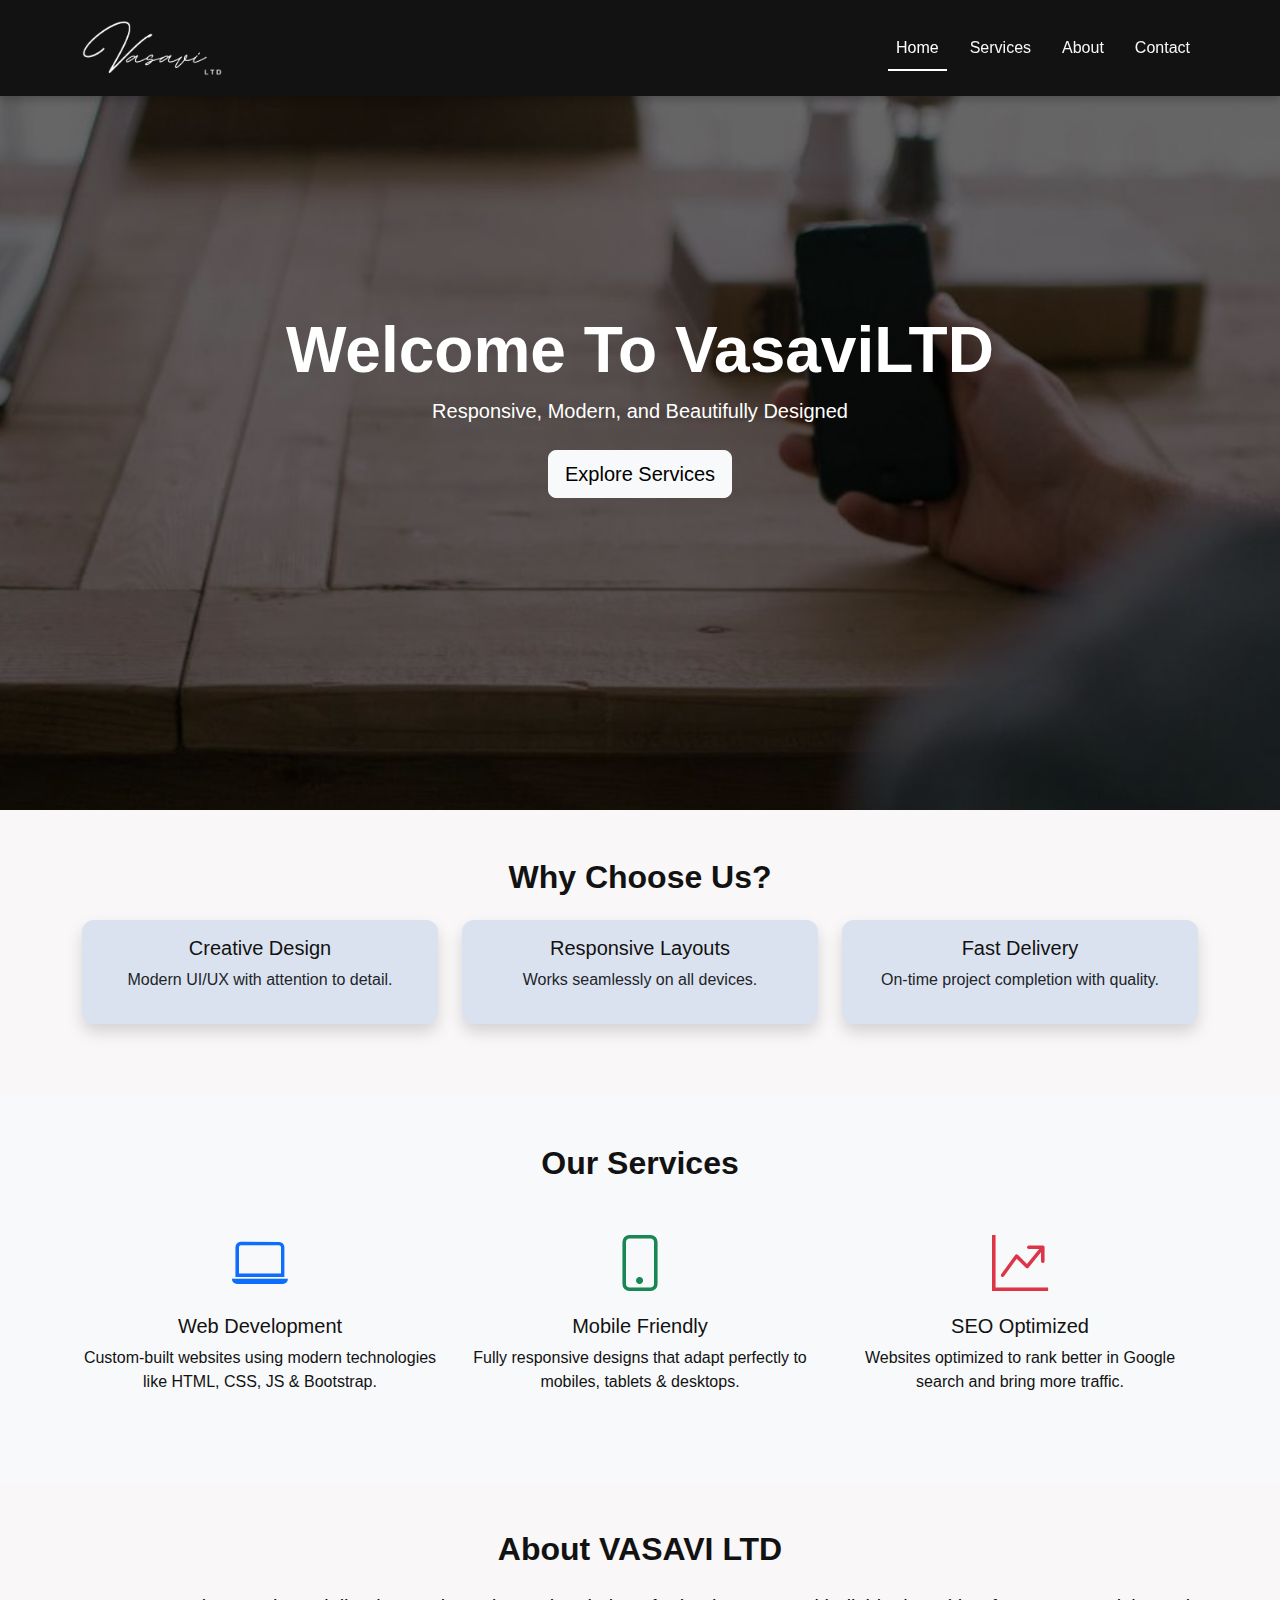
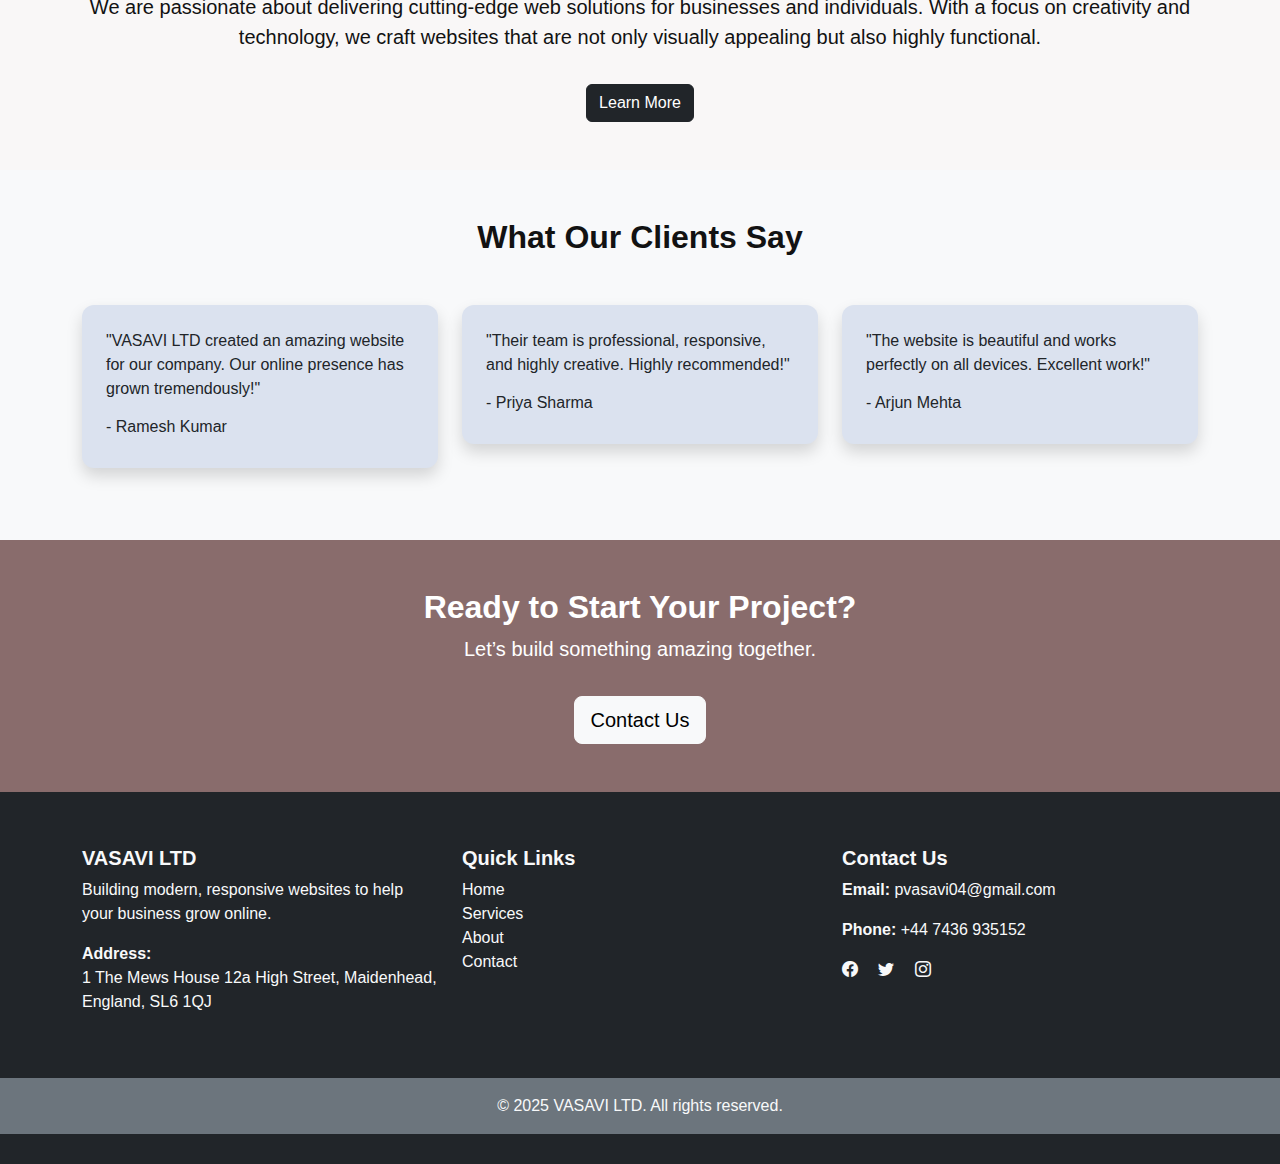
<file: index.html>
<!DOCTYPE html>
<html lang="en">
<head>
  <meta charset="UTF-8">
  <meta name="viewport" content="width=device-width, initial-scale=1.0">
  <title>VASAVI LTD</title>
  <link href="https://cdn.jsdelivr.net/npm/bootstrap@5.3.3/dist/css/bootstrap.min.css" rel="stylesheet">
  <link rel="stylesheet" href="https://cdn.jsdelivr.net/npm/bootstrap-icons@1.11.3/font/bootstrap-icons.css">
  <link href="style.css" rel="stylesheet">
</head>
<body>
  <!-- Navbar -->
  <nav class="navbar navbar-expand-lg fixed-top">
    <div class="container">
      <a class="navbar-brand text-light fw-bold" href="index.html"><img src="./images/logo.png" style="width: auto; height: 70px;"></img></a>
      <button class="navbar-toggler" type="button" data-bs-toggle="collapse" data-bs-target="#navbarNav">
        <span class="navbar-toggler-icon"></span>
      </button>
      <div class="collapse navbar-collapse" id="navbarNav">
        <ul class="navbar-nav ms-auto">
          <li class="nav-item"><a class="nav-link active" href="index.html">Home</a></li>
          <li class="nav-item"><a class="nav-link" href="services.html">Services</a></li>
          <li class="nav-item"><a class="nav-link" href="about.html">About</a></li>
          <li class="nav-item"><a class="nav-link" href="contact.html">Contact</a></li>
        </ul>
      </div>
    </div>
  </nav>

  <!-- Hero -->
  <section class="hero text-center d-flex align-items-center justify-content-center" style="min-height: 90vh; background: linear-gradient(rgba(0,0,0,0.6), rgba(0,0,0,0.6)), url('./images/banner.jpg') no-repeat center/cover;">
    <div class="container text-white">
      <h1 class="display-3 fw-bold">Welcome To VasaviLTD</h1>
      <p class="lead">Responsive, Modern, and Beautifully Designed</p>
      <div class="mt-4">
        <a href="services.html" class="btn btn-light btn-lg">Explore Services</a>
      </div>
    </div>
  </section>

  <!-- Highlights -->
  <section class="py-5">
    <div class="container text-center">
      <h2 class="mb-4 fw-bold">Why Choose Us?</h2>
      <div class="row">
        <div class="col-md-4 mb-4"><div class="card shadow p-3"><h5 class="card-title">Creative Design</h5><p>Modern UI/UX with attention to detail.</p></div></div>
        <div class="col-md-4 mb-4"><div class="card shadow p-3"><h5 class="card-title">Responsive Layouts</h5><p>Works seamlessly on all devices.</p></div></div>
        <div class="col-md-4 mb-4"><div class="card shadow p-3"><h5 class="card-title">Fast Delivery</h5><p>On-time project completion with quality.</p></div></div>
      </div>
    </div>
  </section>

  <!-- Services Preview -->
  <section class="py-5 bg-light">
    <div class="container">
      <h2 class="text-center mb-5 fw-bold">Our Services</h2>
      <div class="row text-center">
        <div class="col-md-4 mb-4">
          <i class="bi bi-laptop display-4 text-primary"></i>
          <h5 class="mt-3">Web Development</h5>
          <p>Custom-built websites using modern technologies like HTML, CSS, JS & Bootstrap.</p>
        </div>
        <div class="col-md-4 mb-4">
          <i class="bi bi-phone display-4 text-success"></i>
          <h5 class="mt-3">Mobile Friendly</h5>
          <p>Fully responsive designs that adapt perfectly to mobiles, tablets & desktops.</p>
        </div>
        <div class="col-md-4 mb-4">
          <i class="bi bi-graph-up-arrow display-4 text-danger"></i>
          <h5 class="mt-3">SEO Optimized</h5>
          <p>Websites optimized to rank better in Google search and bring more traffic.</p>
        </div>
      </div>
    </div>
  </section>

  <!-- About Us -->
  <section class="py-5">
    <div class="container text-center">
      <h2 class="fw-bold mb-4">About VASAVI LTD</h2>
      <p class="lead">We are passionate about delivering cutting-edge web solutions for businesses and individuals. With a focus on creativity and technology, we craft websites that are not only visually appealing but also highly functional.</p>
      <a href="about.html" class="btn btn-dark mt-3">Learn More</a>
    </div>
  </section>

  <!-- Testimonials -->
  <section class="py-5 bg-light">
    <div class="container">
      <h2 class="text-center fw-bold mb-5">What Our Clients Say</h2>
      <div class="row">
        <div class="col-md-4 mb-4">
          <div class="card shadow p-4">
            <p>"VASAVI LTD created an amazing website for our company. Our online presence has grown tremendously!"</p>
            <h6>- Ramesh Kumar</h6>
          </div>
        </div>
        <div class="col-md-4 mb-4">
          <div class="card shadow p-4">
            <p>"Their team is professional, responsive, and highly creative. Highly recommended!"</p>
            <h6>- Priya Sharma</h6>
          </div>
        </div>
        <div class="col-md-4 mb-4">
          <div class="card shadow p-4">
            <p>"The website is beautiful and works perfectly on all devices. Excellent work!"</p>
            <h6>- Arjun Mehta</h6>
          </div>
        </div>
      </div>
    </div>
  </section>

  <!-- Call to Action -->
  <section class="py-5 text-center text-white" style="background: #896c6c;">
    <div class="container">
      <h2 class="fw-bold">Ready to Start Your Project?</h2>
      <p class="lead">Let’s build something amazing together.</p>
      <a href="contact.html" class="btn btn-light btn-lg mt-3">Contact Us</a>
    </div>
  </section>

  <!-- Footer -->
  <footer class="text-center text-lg-start bg-dark text-light">
    <div class="container py-4">
      <div class="row">
        <!-- Company Info -->
        <div class="col-lg-4 col-md-6 mb-4">
          <h5 class="fw-bold">VASAVI LTD</h5>
          <p>Building modern, responsive websites to help your business grow online.</p>
          <p><strong>Address:</strong><br>1 The Mews House 12a High Street, Maidenhead, England, SL6 1QJ</p>
        </div>

        <!-- Quick Links -->
        <div class="col-lg-4 col-md-6 mb-4">
          <h5 class="fw-bold">Quick Links</h5>
          <ul class="list-unstyled">
            <li><a class="text-light" href="index.html">Home</a></li>
            <li><a class="text-light" href="services.html">Services</a></li>
            <li><a class="text-light" href="about.html">About</a></li>
            <li><a class="text-light" href="contact.html">Contact</a></li>
          </ul>
        </div>

        <!-- Contact Info -->
        <div class="col-lg-4 col-md-12 mb-4">
          <h5 class="fw-bold">Contact Us</h5>
          <p><strong>Email:</strong> pvasavi04@gmail.com</p>
          <p><strong>Phone:</strong> +44 7436 935152</p>
          <div>
            <a href="#" class="me-3 text-light"><i class="bi bi-facebook"></i></a>
            <a href="#" class="me-3 text-light"><i class="bi bi-twitter"></i></a>
            <a href="#" class="text-light"><i class="bi bi-instagram"></i></a>
          </div>
        </div>
      </div>
    </div>
    <div class="text-center p-3 bg-secondary">
      © 2025 VASAVI LTD. All rights reserved.
    </div>
  </footer>

  <!-- Bootstrap JS -->
  <script src="https://cdn.jsdelivr.net/npm/bootstrap@5.3.3/dist/js/bootstrap.bundle.min.js"></script>
  <script>
    // Scroll effect for navbar
    window.addEventListener("scroll", function() {
      const navbar = document.querySelector(".navbar");
      if (window.scrollY > 50) {
        navbar.classList.add("scrolled", "bg-dark", "navbar-dark");
      } else {
        navbar.classList.remove("scrolled", "bg-dark", "navbar-dark");
      }
    });
  </script>
</body>
</html>
</file>
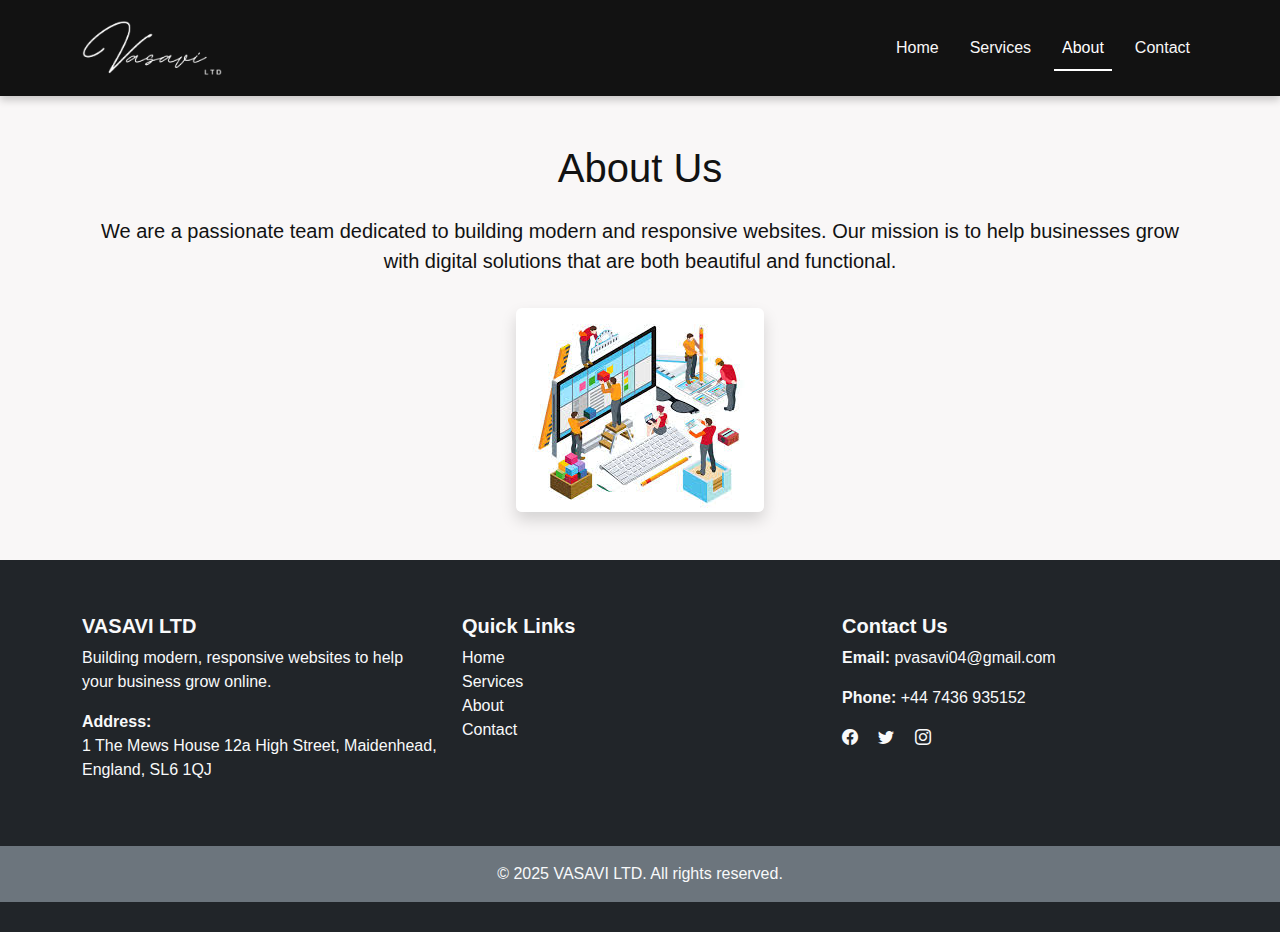
<file: about.html>
<!DOCTYPE html>
<html lang="en">
<head>
  <meta charset="UTF-8">
  <meta name="viewport" content="width=device-width, initial-scale=1.0">
  <title>VASAVI LTD</title>
  <link href="https://cdn.jsdelivr.net/npm/bootstrap@5.3.3/dist/css/bootstrap.min.css" rel="stylesheet">
   <link href="https://cdn.jsdelivr.net/npm/bootstrap-icons@1.11.3/font/bootstrap-icons.css" rel="stylesheet">
  <link href="style.css" rel="stylesheet">
</head>
<body>
  <!-- Navbar -->
  <nav class="navbar navbar-expand-lg">
    <div class="container">
      <a class="navbar-brand text-light" href="index.html"><img src="./images/logo.png" style="width: auto; height: 70px;"></a>
      <button class="navbar-toggler" type="button" data-bs-toggle="collapse" data-bs-target="#navbarNav">
        <span class="navbar-toggler-icon"></span>
      </button>
      <div class="collapse navbar-collapse" id="navbarNav">
        <ul class="navbar-nav ms-auto">
          <li class="nav-item"><a class="nav-link" href="index.html">Home</a></li>
          <li class="nav-item"><a class="nav-link" href="services.html">Services</a></li>
          <li class="nav-item"><a class="nav-link active" href="about.html">About</a></li>
          <li class="nav-item"><a class="nav-link" href="contact.html">Contact</a></li>
        </ul>
      </div>
    </div>
  </nav>

  <!-- About -->
  <section class="py-5 text-center">
    <div class="container">
      <h1 class="mb-4">About Us</h1>
      <p class="lead">We are a passionate team dedicated to building modern and responsive websites. Our mission is to help businesses grow with digital solutions that are both beautiful and functional.</p>
      <img src="./images/image.png" class="rounded mt-3 shadow" alt="Team">
    </div>
  </section>

  <!-- Footer -->
   <footer class="text-center text-lg-start bg-dark text-light">
    <div class="container py-4">
      <div class="row">
        <!-- Company Info -->
        <div class="col-lg-4 col-md-6 mb-4">
          <h5 class="fw-bold">VASAVI LTD</h5>
          <p>Building modern, responsive websites to help your business grow online.</p>
          <p><strong>Address:</strong><br>1 The Mews House 12a High Street, Maidenhead, England, SL6 1QJ</p>
        </div>

        <!-- Quick Links -->
        <div class="col-lg-4 col-md-6 mb-4">
          <h5 class="fw-bold">Quick Links</h5>
          <ul class="list-unstyled">
            <li><a class="text-light" href="index.html">Home</a></li>
            <li><a class="text-light" href="services.html">Services</a></li>
            <li><a class="text-light" href="about.html">About</a></li>
            <li><a class="text-light" href="contact.html">Contact</a></li>
          </ul>
        </div>

        <!-- Contact Info -->
        <div class="col-lg-4 col-md-12 mb-4">
          <h5 class="fw-bold">Contact Us</h5>
          <p><strong>Email:</strong> pvasavi04@gmail.com</p>
          <p><strong>Phone:</strong> +44 7436 935152</p>
          <div>
            <a href="#" class="me-3 text-light"><i class="bi bi-facebook"></i></a>
            <a href="#" class="me-3 text-light"><i class="bi bi-twitter"></i></a>
            <a href="#" class="text-light"><i class="bi bi-instagram"></i></a>
          </div>
        </div>
      </div>
    </div>
    <div class="text-center p-3 bg-secondary">
      © 2025 VASAVI LTD. All rights reserved.
    </div>
  </footer>
  <!-- Bootstrap JS (needed for navbar toggle in mobile) -->
  <script src="https://cdn.jsdelivr.net/npm/bootstrap@5.3.3/dist/js/bootstrap.bundle.min.js"></script>
  <script>
    // Scroll effect for navbar
    window.addEventListener("scroll", function() {
      const navbar = document.querySelector(".navbar");
      if (window.scrollY > 50) {
        navbar.classList.add("scrolled");
      } else {
        navbar.classList.remove("scrolled");
      }
    });
  </script>
</body>
</html>
</file>
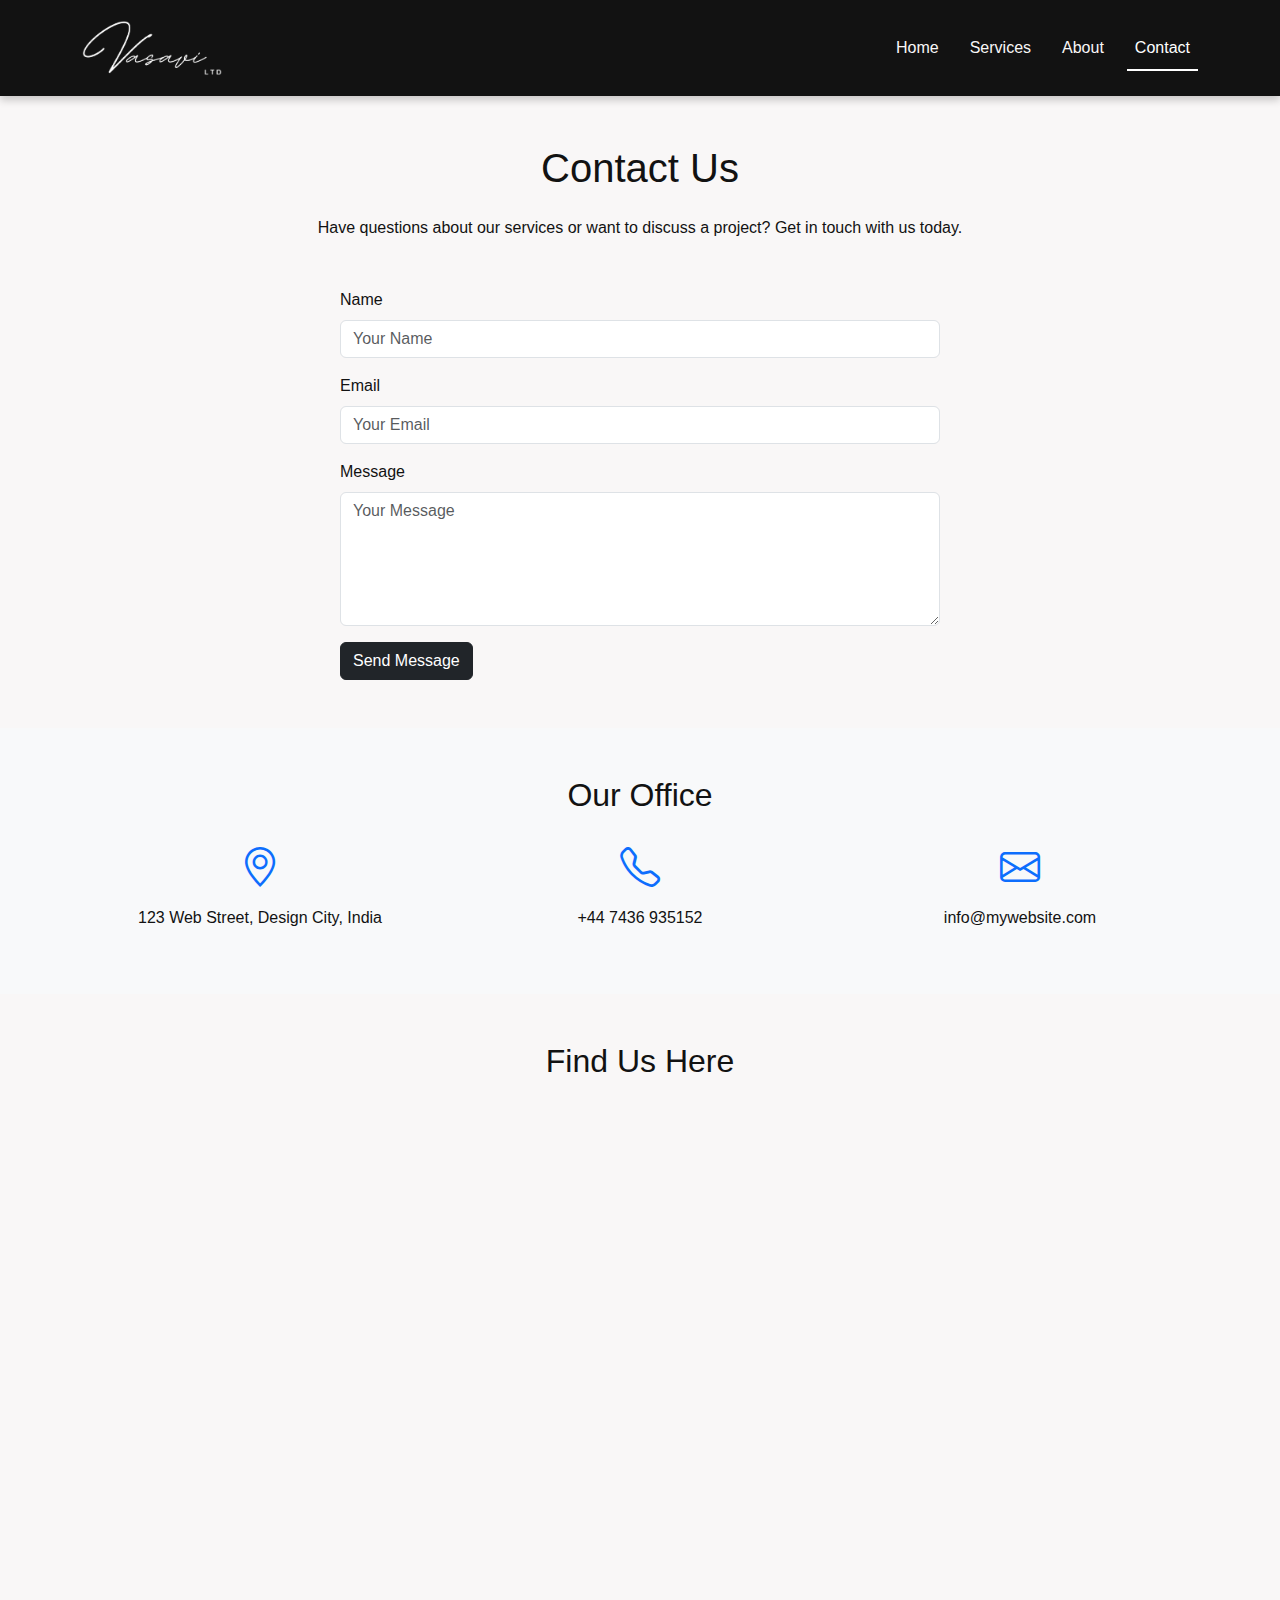
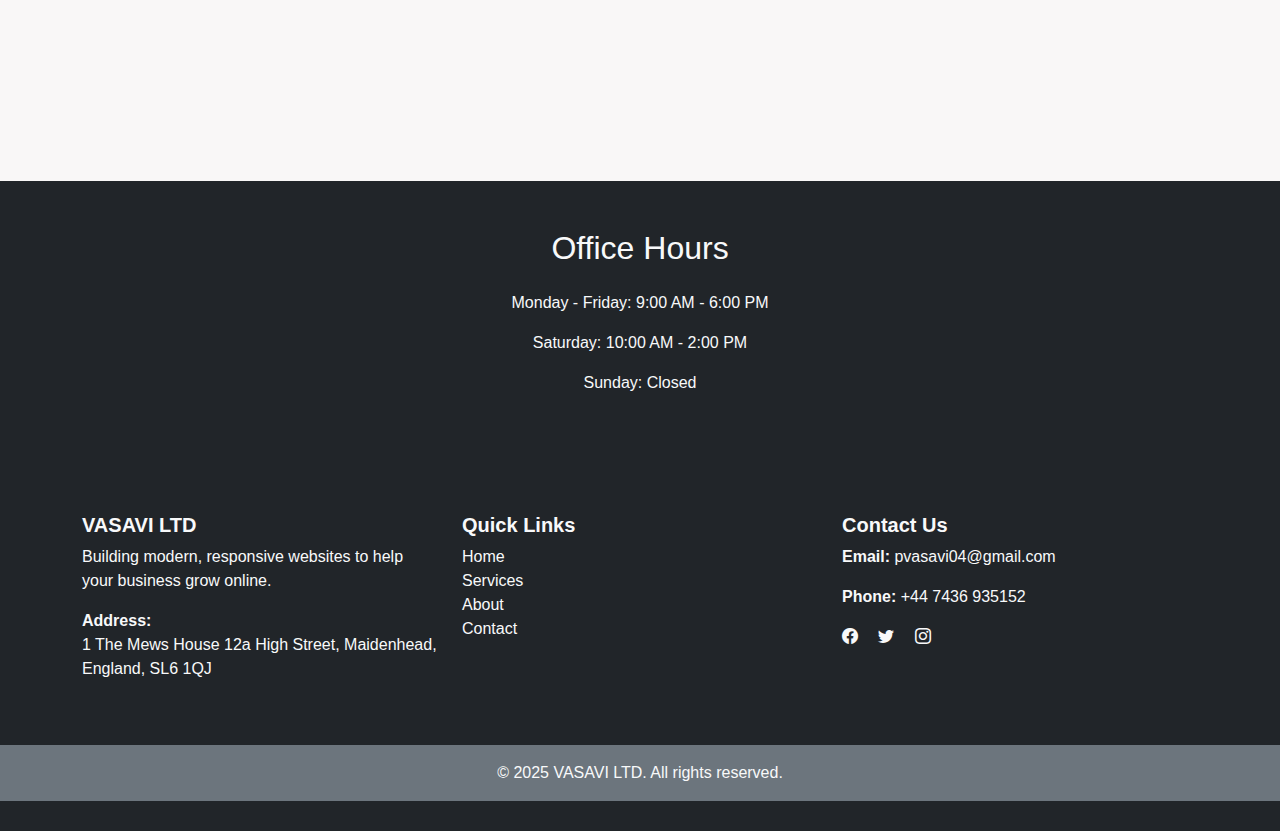
<file: contact.html>
<!DOCTYPE html>
<html lang="en">
<head>
  <meta charset="UTF-8">
  <meta name="viewport" content="width=device-width, initial-scale=1.0">
  <title>VASAVI LTD - Contact Us</title>
  <link href="https://cdn.jsdelivr.net/npm/bootstrap@5.3.3/dist/css/bootstrap.min.css" rel="stylesheet">
  <link rel="stylesheet" href="https://cdn.jsdelivr.net/npm/bootstrap-icons@1.11.3/font/bootstrap-icons.css">
  <link href="style.css" rel="stylesheet">
</head>
<body>
  <!-- Navbar -->
  <nav class="navbar navbar-expand-lg">
    <div class="container">
      <a class="navbar-brand text-light" href="index.html"><img src="./images/logo.png" style="width: auto; height: 70px;"></a>
      <button class="navbar-toggler" type="button" data-bs-toggle="collapse" data-bs-target="#navbarNav">
        <span class="navbar-toggler-icon"></span>
      </button>
      <div class="collapse navbar-collapse" id="navbarNav">
        <ul class="navbar-nav ms-auto">
          <li class="nav-item"><a class="nav-link" href="index.html">Home</a></li>
          <li class="nav-item"><a class="nav-link" href="services.html">Services</a></li>
          <li class="nav-item"><a class="nav-link" href="about.html">About</a></li>
          <li class="nav-item"><a class="nav-link active" href="contact.html">Contact</a></li>
        </ul>
      </div>
    </div>
  </nav>

  <!-- Contact Form -->
  <section class="py-5">
    <div class="container">
      <h1 class="mb-4 text-center">Contact Us</h1>
      <p class="text-center mb-5">
        Have questions about our services or want to discuss a project? Get in touch with us today.
      </p>
      <form class="mx-auto" style="max-width: 600px;">
        <div class="mb-3">
          <label class="form-label">Name</label>
          <input type="text" class="form-control" placeholder="Your Name">
        </div>
        <div class="mb-3">
          <label class="form-label">Email</label>
          <input type="email" class="form-control" placeholder="Your Email">
        </div>
        <div class="mb-3">
          <label class="form-label">Message</label>
          <textarea class="form-control" rows="5" placeholder="Your Message"></textarea>
        </div>
        <button type="submit" class="btn btn-dark">Send Message</button>
      </form>
    </div>
  </section>

  <!-- Office Info -->
  <section class="bg-light py-5">
    <div class="container text-center">
      <h2 class="mb-4">Our Office</h2>
      <div class="row">
        <div class="col-md-4">
          <i class="bi bi-geo-alt fs-1 text-primary"></i>
          <p class="mt-2">123 Web Street, Design City, India</p>
        </div>
        <div class="col-md-4">
          <i class="bi bi-telephone fs-1 text-primary"></i>
          <p class="mt-2">+44 7436 935152</p>
        </div>
        <div class="col-md-4">
          <i class="bi bi-envelope fs-1 text-primary"></i>
          <p class="mt-2">info@mywebsite.com</p>
        </div>
      </div>
    </div>
  </section>

  <!-- Google Map -->
  <section class="py-5">
    <div class="container text-center">
      <h2 class="mb-4">Find Us Here</h2>
      <div class="ratio ratio-16x9">
        <iframe 
          src="https://www.google.com/maps/embed?pb=!1m18!1m12!1m3!1d3153.09167415609!2d144.9559236156799!3d-37.81720997975168!2m3!1f0!2f0!3f0!3m2!1i1024!2i768!4f13.1!3m3!1m2!1s0x6ad642af0f11fd81%3A0xf57792c6b7c0c2a6!2sDesign%20City!5e0!3m2!1sen!2sin!4v1700000000000" 
          style="border:0;" allowfullscreen="" loading="lazy">
        </iframe>
      </div>
    </div>
  </section>

  <!-- Office Hours -->
  <section class="bg-dark text-light py-5">
    <div class="container text-center">
      <h2 class="mb-4">Office Hours</h2>
      <p>Monday - Friday: 9:00 AM - 6:00 PM</p>
      <p>Saturday: 10:00 AM - 2:00 PM</p>
      <p>Sunday: Closed</p>
    </div>
  </section>

  <!-- Footer -->
   <footer class="text-center text-lg-start bg-dark text-light">
    <div class="container py-4">
      <div class="row">
        <!-- Company Info -->
        <div class="col-lg-4 col-md-6 mb-4">
          <h5 class="fw-bold">VASAVI LTD</h5>
          <p>Building modern, responsive websites to help your business grow online.</p>
          <p><strong>Address:</strong><br>1 The Mews House 12a High Street, Maidenhead, England, SL6 1QJ</p>
        </div>

        <!-- Quick Links -->
        <div class="col-lg-4 col-md-6 mb-4">
          <h5 class="fw-bold">Quick Links</h5>
          <ul class="list-unstyled">
            <li><a class="text-light" href="index.html">Home</a></li>
            <li><a class="text-light" href="services.html">Services</a></li>
            <li><a class="text-light" href="about.html">About</a></li>
            <li><a class="text-light" href="contact.html">Contact</a></li>
          </ul>
        </div>

        <!-- Contact Info -->
        <div class="col-lg-4 col-md-12 mb-4">
          <h5 class="fw-bold">Contact Us</h5>
          <p><strong>Email:</strong> pvasavi04@gmail.com</p>
          <p><strong>Phone:</strong> +44 7436 935152</p>
          <div>
            <a href="#" class="me-3 text-light"><i class="bi bi-facebook"></i></a>
            <a href="#" class="me-3 text-light"><i class="bi bi-twitter"></i></a>
            <a href="#" class="text-light"><i class="bi bi-instagram"></i></a>
          </div>
        </div>
      </div>
    </div>
    <div class="text-center p-3 bg-secondary">
      © 2025 VASAVI LTD. All rights reserved.
    </div>
  </footer>

  <!-- Bootstrap JS -->
  <script src="https://cdn.jsdelivr.net/npm/bootstrap@5.3.3/dist/js/bootstrap.bundle.min.js"></script>
  <script>
    // Scroll effect for navbar
    window.addEventListener("scroll", function() {
      const navbar = document.querySelector(".navbar");
      if (window.scrollY > 50) {
        navbar.classList.add("scrolled");
      } else {
        navbar.classList.remove("scrolled");
      }
    });
  </script>
</body>
</html>
</file>
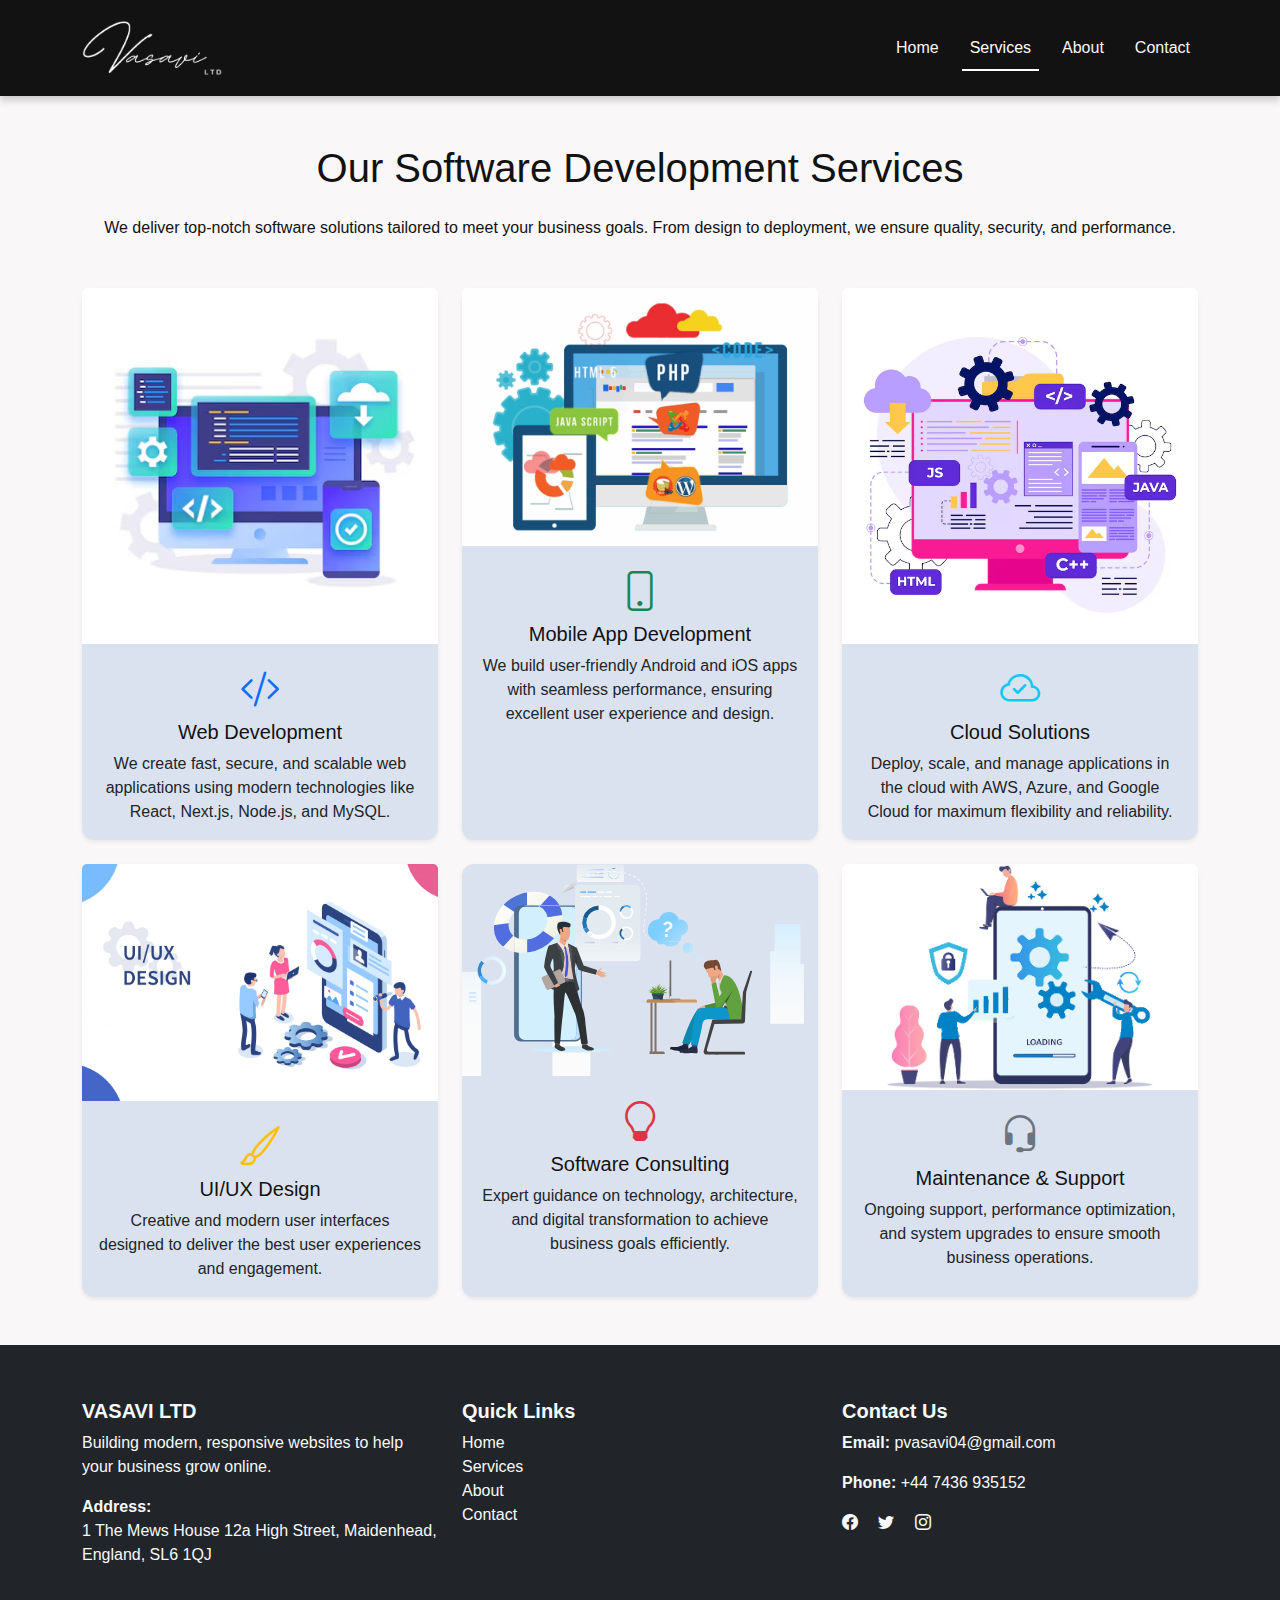
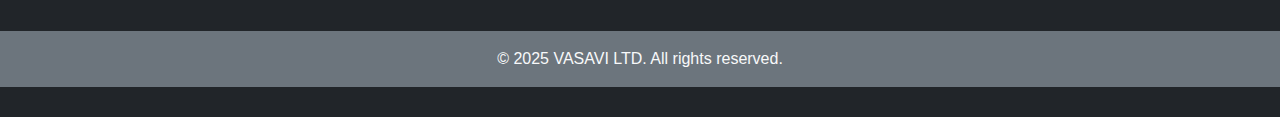
<file: services.html>
<!DOCTYPE html>
<html lang="en">
<head>
  <meta charset="UTF-8">
  <meta name="viewport" content="width=device-width, initial-scale=1.0">
  <title>VASAVI LTD - Services</title>
  <link href="https://cdn.jsdelivr.net/npm/bootstrap@5.3.3/dist/css/bootstrap.min.css" rel="stylesheet">
  <link href="https://cdn.jsdelivr.net/npm/bootstrap-icons@1.11.3/font/bootstrap-icons.css" rel="stylesheet">
  <link href="style.css" rel="stylesheet">
</head>
<body>
  <!-- Navbar -->
  <nav class="navbar navbar-expand-lg">
    <div class="container">
      <a class="navbar-brand text-light" href="index.html"><img src="./images/logo.png" style="width: auto; height: 70px;"></a>
      <button class="navbar-toggler" type="button" data-bs-toggle="collapse" data-bs-target="#navbarNav">
        <span class="navbar-toggler-icon"></span>
      </button>
      <div class="collapse navbar-collapse" id="navbarNav">
        <ul class="navbar-nav ms-auto">
          <li class="nav-item"><a class="nav-link" href="index.html">Home</a></li>
          <li class="nav-item"><a class="nav-link active" href="services.html">Services</a></li>
          <li class="nav-item"><a class="nav-link" href="about.html">About</a></li>
          <li class="nav-item"><a class="nav-link" href="contact.html">Contact</a></li>
        </ul>
      </div>
    </div>
  </nav>

  <!-- Services -->
  <section class="py-5 text-center">
    <div class="container">
      <h1 class="mb-4">Our Software Development Services</h1>
      <p class="mb-5">We deliver top-notch software solutions tailored to meet your business goals. From design to deployment, we ensure quality, security, and performance.</p>

      <div class="row g-4">
        <!-- Web Development -->
        <div class="col-md-4">
          <div class="card h-100 shadow-sm">
            <img src="./images/image1.avif" class="card-img-top" alt="Web Development">
            <div class="card-body">
              <i class="bi bi-code-slash fs-1 text-primary mb-3"></i>
              <h5 class="card-title">Web Development</h5>
              <p class="card-text">We create fast, secure, and scalable web applications using modern technologies like React, Next.js, Node.js, and MySQL.</p>
            </div>
          </div>
        </div>

        <!-- Mobile Apps -->
        <div class="col-md-4">
          <div class="card h-100 shadow-sm">
            <img src="./images/image3.png" class="card-img-top" alt="Mobile Apps">
            <div class="card-body">
              <i class="bi bi-phone fs-1 text-success mb-3"></i>
              <h5 class="card-title">Mobile App Development</h5>
              <p class="card-text">We build user-friendly Android and iOS apps with seamless performance, ensuring excellent user experience and design.</p>
            </div>
          </div>
        </div>

        <!-- Cloud Solutions -->
        <div class="col-md-4">
          <div class="card h-100 shadow-sm">
            <img src="./images/image2.avif" class="card-img-top" alt="Cloud Solutions">
            <div class="card-body">
              <i class="bi bi-cloud-check fs-1 text-info mb-3"></i>
              <h5 class="card-title">Cloud Solutions</h5>
              <p class="card-text">Deploy, scale, and manage applications in the cloud with AWS, Azure, and Google Cloud for maximum flexibility and reliability.</p>
            </div>
          </div>
        </div>

        <!-- UI/UX Design -->
        <div class="col-md-4">
          <div class="card h-100 shadow-sm">
            <img src="./images\image4.jpg" class="card-img-top" alt="UI UX Design">
            <div class="card-body">
              <i class="bi bi-brush fs-1 text-warning mb-3"></i>
              <h5 class="card-title">UI/UX Design</h5>
              <p class="card-text">Creative and modern user interfaces designed to deliver the best user experiences and engagement.</p>
            </div>
          </div>
        </div>

        <!-- Software Consulting -->
        <div class="col-md-4">
          <div class="card h-100 shadow-sm">
            <img src="./images/image5.svg" class="card-img-top" alt="Consulting">
            <div class="card-body">
              <i class="bi bi-lightbulb fs-1 text-danger mb-3"></i>
              <h5 class="card-title">Software Consulting</h5>
              <p class="card-text">Expert guidance on technology, architecture, and digital transformation to achieve business goals efficiently.</p>
            </div>
          </div>
        </div>

        <!-- Maintenance & Support -->
        <div class="col-md-4">
          <div class="card h-100 shadow-sm">
            <img src="./images/image6.png" class="card-img-top" alt="Support">
            <div class="card-body">
              <i class="bi bi-headset fs-1 text-secondary mb-3"></i>
              <h5 class="card-title">Maintenance & Support</h5>
              <p class="card-text">Ongoing support, performance optimization, and system upgrades to ensure smooth business operations.</p>
            </div>
          </div>
        </div>
      </div>
    </div>
  </section>

  <!-- Footer -->
   <footer class="text-center text-lg-start bg-dark text-light">
    <div class="container py-4">
      <div class="row">
        <!-- Company Info -->
        <div class="col-lg-4 col-md-6 mb-4">
          <h5 class="fw-bold">VASAVI LTD</h5>
          <p>Building modern, responsive websites to help your business grow online.</p>
          <p><strong>Address:</strong><br>1 The Mews House 12a High Street, Maidenhead, England, SL6 1QJ</p>
        </div>

        <!-- Quick Links -->
        <div class="col-lg-4 col-md-6 mb-4">
          <h5 class="fw-bold">Quick Links</h5>
          <ul class="list-unstyled">
            <li><a class="text-light" href="index.html">Home</a></li>
            <li><a class="text-light" href="services.html">Services</a></li>
            <li><a class="text-light" href="about.html">About</a></li>
            <li><a class="text-light" href="contact.html">Contact</a></li>
          </ul>
        </div>

        <!-- Contact Info -->
        <div class="col-lg-4 col-md-12 mb-4">
          <h5 class="fw-bold">Contact Us</h5>
          <p><strong>Email:</strong> pvasavi04@gmail.com</p>
          <p><strong>Phone:</strong> +44 7436 935152</p>
          <div>
            <a href="#" class="me-3 text-light"><i class="bi bi-facebook"></i></a>
            <a href="#" class="me-3 text-light"><i class="bi bi-twitter"></i></a>
            <a href="#" class="text-light"><i class="bi bi-instagram"></i></a>
          </div>
        </div>
      </div>
    </div>
    <div class="text-center p-3 bg-secondary">
      © 2025 VASAVI LTD. All rights reserved.
    </div>
  </footer>

  <!-- Bootstrap JS -->
  <script src="https://cdn.jsdelivr.net/npm/bootstrap@5.3.3/dist/js/bootstrap.bundle.min.js"></script>
  <script>
    // Scroll effect for navbar
    window.addEventListener("scroll", function() {
      const navbar = document.querySelector(".navbar");
      if (window.scrollY > 50) {
        navbar.classList.add("scrolled");
      } else {
        navbar.classList.remove("scrolled");
      }
    });
  </script>
</body>
</html>
</file>
<file: style.css>
:root {
  /* --color-dark: #896C6C;
  --color-pink: #E5BEB5;
  --color-beige: #EEE6CA;
  --color-light: #F5FAE1; */

  --color-dark: #121212;
  --color-pink:  #ffffff;
  --color-beige: #DBE2EF;
  --color-light: #F9F7F7;
}

body {
  background-color: var(--color-light);
  color: var(--color-dark);
  font-family: Arial, sans-serif;
}
/* Navbar Styles */
.navbar {
  background-color: var(--color-dark) !important;
  box-shadow: 0 4px 8px rgba(0, 0, 0, 0.2);
  transition: background-color 0.3s ease-in-out;
}

.navbar-brand {
  font-size: 1.5rem;
  font-weight: bold;
  color: var(--color-light) !important;
  letter-spacing: 1px;
}

/* Navbar Links */
.navbar .nav-link {
  position: relative;
  margin-left: 15px;
  color: var(--color-light) !important;
  font-weight: 500;
  transition: color 0.3s ease-in-out;
}

/* Underline Hover Effect */
.navbar .nav-link::after {
  content: "";
  position: absolute;
  width: 0%;
  height: 2px;
  left: 0;
  bottom: -3px;
  background-color: var(--color-pink);
  transition: width 0.3s ease-in-out;
}

.navbar .nav-link:hover::after {
  width: 100%;
}

.navbar .nav-link:hover {
  color: var(--color-pink) !important;
}

/* Active link highlight */
.navbar .nav-link.active {
  color: var(--color-pink) !important;
}
.navbar .nav-link.active::after {
  width: 100%;
}

/* Scroll effect: darker background */
.navbar.scrolled {
  background-color: #6d5555 !important; /* slightly darker shade of var(--color-dark) */
}


/* Hero */
.hero {
  background: var(--color-pink);
  color: var(--color-dark);
  padding: 100px 20px;
  text-align: center;
}
.hero img {
  max-width: 350px;
  border-radius: 15px;
  margin-top: 20px;
  box-shadow: 0px 5px 15px rgba(0,0,0,0.2);
}

/* Cards */
.card {
  background: var(--color-beige);
  border: none;
  border-radius: 12px;
}
.card-title {
  color: var(--color-dark);
}

/* Footer */
footer {
  background: var(--color-dark);
  color: var(--color-light);
  padding: 30px 0;
}
footer a {
  color: var(--color-pink);
  text-decoration: none;
}
footer a:hover {
  color: var(--color-light);
}
</file>
